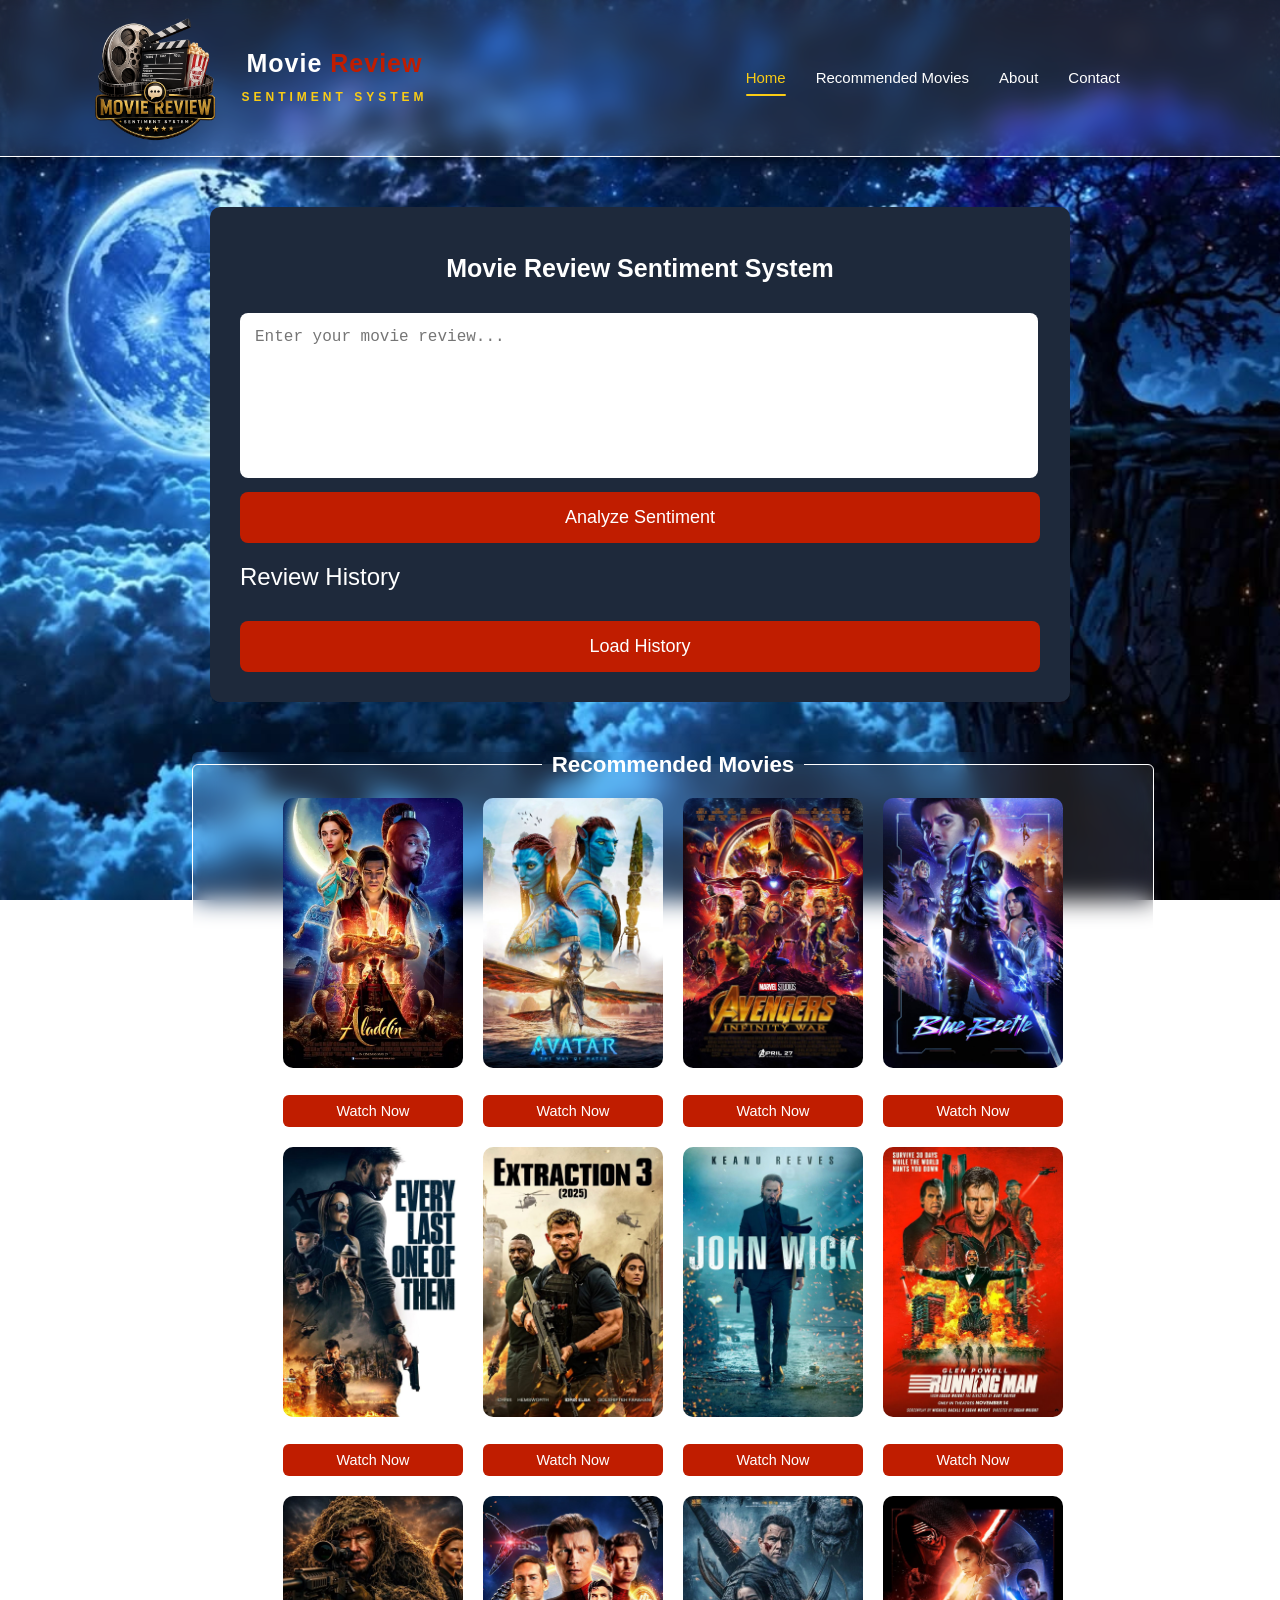
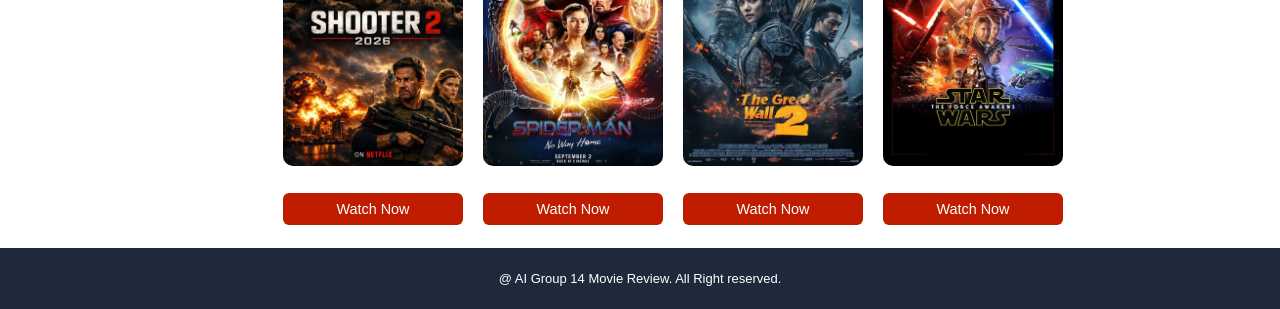
<file: templates/index.html>
<!DOCTYPE html>
<html lang="en">
<head>
    <meta charset="UTF-8">
    <meta name="viewport" content="width=device-width, initial-scale=1.0">
    <title>Movie Review Sentiment Analyzer</title>
    <!-- <link rel="stylesheet" href="{{ url_for('static', filename='style.css') }}"> -->
     <link rel="stylesheet" href="../static/style.css">
      <link rel="stylesheet"
          href="https://cdnjs.cloudflare.com/ajax/libs/font-awesome/6.5.1/css/all.min.css">
</head>
<body>


 <header class="header">

        <!-- LOGO -->
        <div class="logo">

            <a href="/" class="logo-link">

                <img src="../static/image/logo.png"
                     alt="Movie Review Logo"
                     class="logo-img">

            </a>

            <div class="logo-text" style="margin-left: 10px;" >

                <h1>
                    Movie <span>Review</span>
                    <p>   SENTIMENT SYSTEM </p>
                </h1> 

            </div>

        </div>

        <!-- NAVIGATION -->
        <nav class="navbar">

            <ul class="nav-links">

                <li>
                    <a href="/" class="active">
                        Home
                    </a>
                </li>

                <li>
                    <a href="#predict">
                        Recommended Movies
                    </a>
                </li>

                <li>
                    <a href="about.html">
                        About
                    </a>
                </li>

                <li>
                    <a href="/contact">
                        Contact
                    </a>
                </li>

            </ul>

        </nav>

    </header>




<div class="container">

    <h1>Movie Review Sentiment System</h1>

    <textarea id="reviewInput"
              placeholder="Enter your movie review..."></textarea>

    <button onclick="analyzeSentiment()">
        Analyze Sentiment
    </button>

    <div id="result"></div>

    <h2>Review History</h2>

    <button onclick="loadHistory()">
        Load History
    </button>

    <div id="history"></div>

</div>
    <section id="predict">
    <fieldset id="predict">
        <legend >Recommended Movies</legend>
        <div class="movies" id="movies">
        <!-- movie1 -->
        <div class="movie-card">
            <div class="poster-wrapper">
                <img src="../static/image/aladdin.jpeg" alt="movie 1">
            <div class="popup">Drama, Advanture & Comedy</div>
            </div>
            <div class="movie-name">Aladdin</div>
            <button class="watch-btn" onclick="window.open('https://www.youtube.com/channel/UC14rsbDvXU3eOnSXBYqEiiA?ysclid=mpjtpi1sw2664219312', '_blank')">Watch Now</button>
        </div>
  <!-- movie2 -->

        <div class="movie-card">
            <div class="poster-wrapper">
                <img src="../static/image/avater1.jpeg" alt="movie 1">
            <div class="popup">sci-fi, Thriller and Action</div>
            </div>
            <div class="movie-name">Avatar</div>
            <button class="watch-btn" onclick="window.open('https://www.youtube.com/watch?v=8QLYI_g9HVU&ysclid=mpjtxj83ez244069439', '_blank')">Watch Now</button>
        </div>

          <!-- movie3 -->
        <div class="movie-card">
            <div class="poster-wrapper">
                <img src="../static/image/avengers.jpeg" alt="movie 1">
            <div class="popup">sci-fi,thriller and Action</div>
            </div>
            <div class="movie-name">Avengers</div>
            <button class="watch-btn" onclick="window.open('https://www.youtube.com/channel/UC-EFTLnEU5_Juw5sHcxhzFQ?ysclid=mpjsv2376g336738543', '_blank')">Watch Now</button>
        </div>

          <!-- movie4 -->
        <div class="movie-card">
            <div class="poster-wrapper">
                <img src="../static/image/blue beetle.jpeg" alt="movie 1">
            <div class="popup">sci-fi, Action</div>
            </div>
            <div class="movie-name">Blue Beetle</div>
            <button class="watch-btn" onclick="window.open('https://www.youtube.com/channel/UCSiqE9sQahD-g_2KEhQqUcQ?ysclid=mpju0ds0sx278841163', '_blank')">Watch Now</button>
        </div>

          <!-- movie5 -->
        <div class="movie-card">
            <div class="poster-wrapper">
                <img src="../static/image/every last of them.jpeg" alt="movie 1">
            <div class="popup">Action</div>
            </div>
            <div class="movie-name">Ever Last One Of Them</div>
            <button class="watch-btn" onclick="window.open('https://www.youtube.com/watch?v=DVvDBKLcZ8k&ysclid=mpju2b8at5435761360', '_blank')">Watch Now</button>
        </div>

          <!-- movie6 -->
        <div class="movie-card">
            <div class="poster-wrapper">
                <img src="../static/image/extraction.jpeg" alt="movie 1">
            <div class="popup">Action</div>
            </div>
            <div class="movie-name">Extraction 3</div>
            <button class="watch-btn" onclick="window.open('https://www.youtube.com/watch?v=ICBx1Sm85Ww&ysclid=mpju3b68ju185739732', '_blank')">Watch Now</button>
        </div>

          <!-- movie7 -->
        <div class="movie-card">
            <div class="poster-wrapper">
                <img src="../static/image/john wick.jpeg" alt="movie 1">
            <div class="popup">sci-fi, Action</div>
            </div>
            <div class="movie-name">John Wick</div>
            <button class="watch-btn" onclick="window.open('https://vkvideo.ru/video-220018529_456239400', '_blank')">Watch Now</button>
        </div>

              <!-- movie8 -->
        <div class="movie-card">
            <div class="poster-wrapper">
                <img src="../static/image/running man.jpeg" alt="movie 1">
            <div class="popup">Adventure, Drama and Action</div>
            </div>
            <div class="movie-name">The Running Man</div>
           <button class="watch-btn" onclick="window.open('https://vimeo.com/24166313?ysclid=mpju7kihp841530625', '_blank')">Watch Now</button>
        </div>

          <!-- movie9 -->
        <div class="movie-card">
            <div class="poster-wrapper">
                <img src="../static/image/shooter.jpeg" alt="movie 1">
            <div class="popup">Action</div>
            </div>
            <div class="movie-name">Shooter 2</div>
           <button class="watch-btn" onclick="window.open('https://movie.icestech.info/shooter-2-2025/', '_blank')">Watch Now</button>
        </div>

          <!-- movie10 -->
        <div class="movie-card">
            <div class="poster-wrapper">
                <img src="../static/image/spiderman.jpeg" alt="movie 1">
            <div class="popup">sci-fi</div>
            </div>
            <div class="movie-name">Spider-Man</div>
            <button class="watch-btn" onclick="window.open('https://www.youtube.com/playlist?list=PL8e_2TUqHzuoV7ovI8CVvaGWlZE2RC8O0&ysclid=mpjua95u7b894224287', '_blank')">Watch Now</button>
        </div>

          <!-- movie11 -->
        <div class="movie-card">
            <div class="poster-wrapper">
                <img src="../static/image/the great wall.jpeg" alt="movie 1">
            <div class="popup">Action</div>
            </div>
            <div class="movie-name">The Great Wall Of China</div>
            <button class="watch-btn" onclick="window.open('https://www.youtube.com/watch?v=l02kogV-IRI&ysclid=mpjubqsm6o647348834', '_blank')">Watch Now</button>
        </div>

          <!-- movie12 -->
        <div class="movie-card">
            <div class="poster-wrapper">
                <img src="../static/image/star wars.jpeg" alt="movie 1">
            <div class="popup">sci-fi</div>
            </div>
            <div class="movie-name">Star War</div>
           <button class="watch-btn" onclick="window.open('https://www.youtube.com/watch?v=sGbxmsDFVnE&ysclid=mpjudqwm4v238503203', '_blank')">Watch Now</button>
        </div>

        </div>
    </fieldset>
    </section>


<script src="../static/script.js"></script>

<footer style="margin-top: 0.8rem;">
    <p style="font-size: small;">@ AI Group 14 Movie Review. All Right reserved.</p>
</footer>

</body>
</html>
</file>
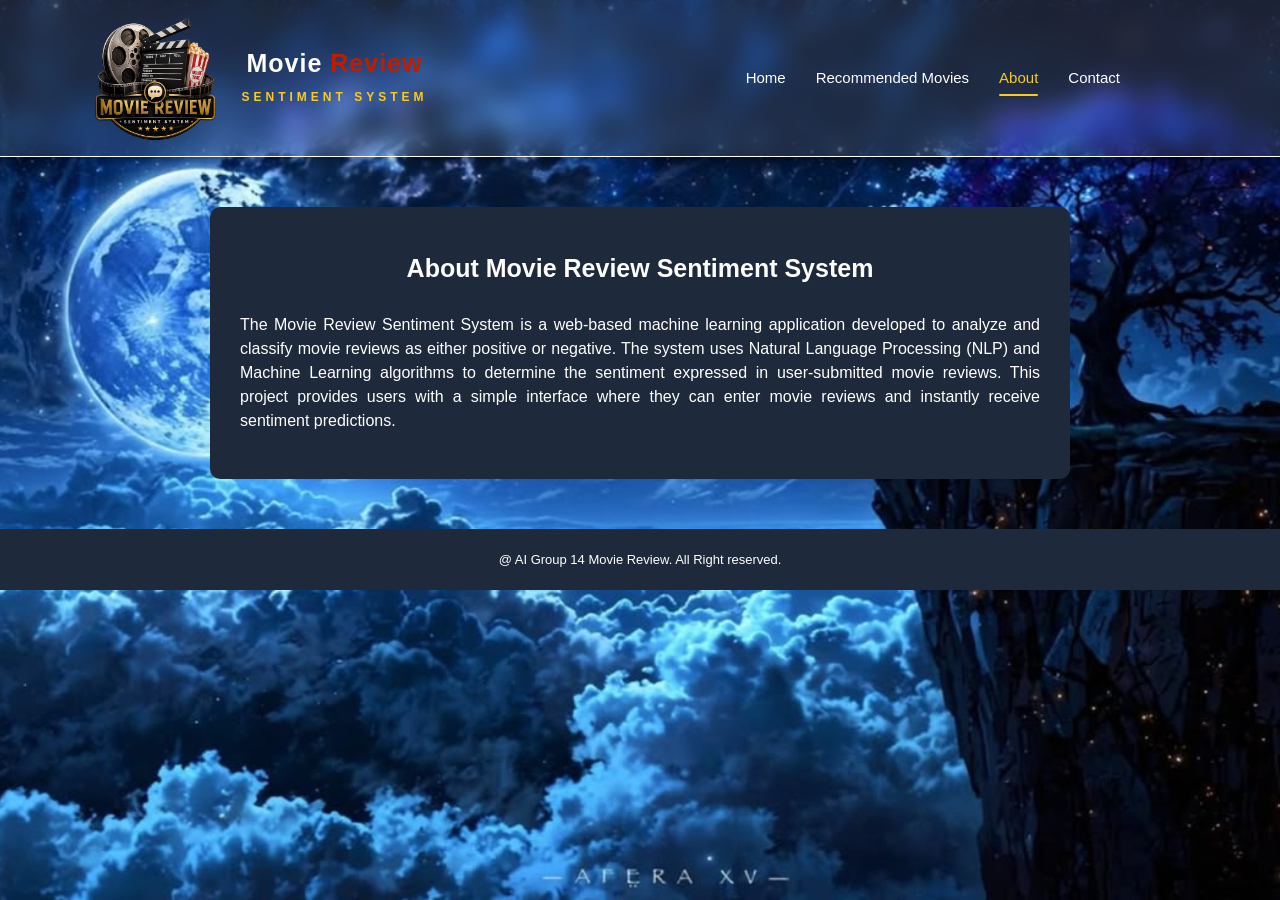
<file: templates/about.html>
<!DOCTYPE html>
<html lang="en">
<head>
    <meta charset="UTF-8">
    <meta name="viewport" content="width=device-width, initial-scale=1.0">
    <title>about</title>
    <link rel="stylesheet" href="../static/style.css">
     <link rel="stylesheet"
          href="https://cdnjs.cloudflare.com/ajax/libs/font-awesome/6.5.1/css/all.min.css">
</head>
<body>
    <header class="header">

        <!-- LOGO -->
        <div class="logo">

            <a href="/" class="logo-link">

                <img src="../static/image/logo.png"
                     alt="Movie Review Logo"
                     class="logo-img">

            </a>

            <div class="logo-text" style="margin-left: 10px;" >

                <h1>
                    Movie <span>Review</span>
                    <p>   SENTIMENT SYSTEM </p>
                </h1> 

            </div>

        </div>

        <!-- NAVIGATION -->
        <nav class="navbar">

            <ul class="nav-links">

                <li>
                    <a href="index.html" >
                        Home
                    </a>
                </li>

                <li>
                    <a href="#predict">
                        Recommended Movies
                    </a>
                </li>

                <li>
                    <a href="#about" class="active">
                        About
                    </a>
                </li>

                <li>
                    <a href="/contact">
                        Contact
                    </a>
                </li>

            </ul>

        </nav>

    </header>




<div class="container">

    <h1>About Movie Review Sentiment System</h1>

    <p style="text-align: justify; line-height: 1.5rem;">The Movie Review Sentiment System is a web-based machine learning application 
        developed to analyze and classify movie reviews as either positive or negative. 
        The system uses Natural Language Processing (NLP) and Machine Learning algorithms 
        to determine the sentiment expressed in user-submitted movie reviews.
        This project provides users with a simple interface where they can enter movie 
        reviews and instantly receive sentiment predictions.
</p>

</div>

<script src="../static/script.js"></script>

<footer style="margin-top: 0.8rem;">
    <p style="font-size: small;">@ AI Group 14 Movie Review. All Right reserved.</p>
</footer>

</body>
</html>
</file>
<file: static/style.css>
body {
    margin: 0;
    padding: 0;
    /* background: #ffffff; */
    background-image: url('../static/image/image1.jpeg');
    background-size: cover;
    background-position: center;
    background-repeat: no-repeat;
    background-attachment: fixed;
    font-family: Arial, sans-serif;
    color: white;
    align-items: center;
    justify-content: center;

}

.header{
    
    background: rgb(255, 255, 255, 0.1);
    backdrop-filter: blur(12px);
    -webkit-backdrop-filter: blur(12px);
    transition: background 0.3s ease;
    opacity: 100px;
    color: #000000;
    padding: 1px 80px;
    display: flex;
    justify-content: space-between;
    align-items: center;
    position: sticky;
    top: 0;
    z-index: 100;
    box-shadow: 0 4px 10px rgba(0,0,0,0.3);
    font-weight: 100;
      border-bottom: 0.1px solid rgba(255, 255, 255, 1);
}

/* LOGO SECTION */

.logo{
    display:flex;
    align-items:center;
    gap:1.5px;
    
}

.logo-link{
    text-decoration:none;
}

.logo-img{
    width:150px;
    height:auto;

    object-fit:contain;

    transition:0.3s;
}

.logo-img:hover{
    transform:scale(1.05);
}

/* LOGO TEXT */

.logo-text h1{
    color:white;
    font-size:25px;
    font-weight:bold;
    letter-spacing:1px;
    padding-top: 0.7rem;
}

.logo-text h1 span{
    color:#c01d00;
}

.logo-text p{
    color: #facc15;
    font-size:12px;
    letter-spacing:4px;
}

/* NAVIGATION */

.nav-links{
    display:flex;
    align-items:center;

    list-style:none;

    gap:30px;
    margin-right: 5rem;
}

.nav-links a{
    text-decoration:none;

    color:white;

    font-size:15px;

    transition:0.3s;

    position:relative;
}

.nav-links a:hover{
    color: #facc15;
}

/* ACTIVE LINK */

.nav-links a.active{
    color: #facc15;
}

.nav-links a.active::after{
    content:"";

    position:absolute;

    left:0;
    bottom:-10px;

    width:100%;
    height:2px;

    background: #facc15;

    border-radius:15px;
}

/* RESPONSIVE */

@media(max-width:900px){

    .header{
        flex-direction:column;

        gap:20px;

        padding:20px;
    }

    .nav-links{
        gap:20px;
    }

    .logo-text h1{
        font-size:24px;
    }
}

.container { 
     /* background: rgba(11, 170, 255, 0.1); */
    backdrop-filter: blur(12px);
    -webkit-backdrop-filter: blur(12px);
    transition: background 0.3s ease;
    width: 80%;
    max-width: 800px;
    margin: 50px auto;
    background: #1e293b;
    padding: 30px;
    border-radius: 10px;
}

h1 {
    text-align: center;
    margin-bottom: 30px;
    font-size: 25px;
}
h2{
    font-weight: 10;
}
textarea {
    width: 96%;
    height: 135px;
    padding: 15px;
    border-radius: 8px;
    border: none;
    resize: none;
    font-size: 16px;
}

button {
    width: 100%;
    margin-top: 10px;
    padding: 15px;
    border: none;
    background: #c01d00;
    color: white;
    font-size: 18px;
    border-radius: 8px;
    cursor: pointer;
}

button:hover {
    background: #ff2e2e;
}

#result {
    margin-top: 20px;
    text-align: center;
    font-size: 24px;
    font-weight: bold;
}

.review-card {
    background: #334155;
    padding: 15px;
    border-radius: 8px;
    margin-top: 15px;
}

.positive {
    color: #22c55e;
}

.negative {
    color: #ef4444;
}
/* ai recommendation */
input {
    width: 50%;
    padding: 15px;
    border-radius: 8px;
    border: none;
    margin-top: 15px;
    font-size: 16px;
}

#recommendations {
    margin-top: 20px;
}

.recommend-card {
    background: #334155;
    padding: 10px;
    border-radius: 8px;
    margin-top: 10px;
}

.recommend-section{
align-items: center;
justify-content: center;
margin-left: 30%;
}


fieldset{
border: 0.3px solid #ffffff;
border-radius: 6px;
padding: 20px 30px;
width: fit-content;
max-width: 900px;
background: rgb(255, 255, 255, 0.1);
backdrop-filter: blur(12px);
-webkit-backdrop-filter: blur(12px);
transition: background 0.3s ease;
margin-left: 12rem;
padding-bottom: 10px;
}

legend{
    font-size: 1.4rem;
    font-weight: 600;
    padding: 0 10px;
    color: #ffffff;
    text-align: center;
}

/* flex container for poster */
.movies{
    display: flex;
    flex-wrap: wrap;
    gap: 20px;
    justify-content: center;
}

.movie-card{
    width: 180px;
    text-align: center;
    position: relative;
}

.poster-wrapper{
position: relative;
overflow: hidden;
border-radius: 10px;
}

.poster-wrapper img{
    width: 100%;
    height: 270px;
    object-fit: cover;
    display: block;
    transition: transform 0.3s ease;
}

/* hover popup effect */
.poster-wrapper:hover img{
transform: scale(1.08);
}

.popup{
    position: absolute;
    inset:0 ;
    background: rgba(0,0,0,0.7);
    color: #ffffff;
    display: flex;
    align-items: center;
    justify-content: center;
    opacity: 0;
    transition: opacity 0.3s ease;
    font-size: 0.9rem;
    text-align: center;
    padding: 10px;
}

.poster-wrapper:hover .popup{
    opacity: 1;
}

.movie-name{
    margin: 10px o 8px;
    font-size: 0.95rem;
    font-weight: 500;
}

.watch-btn{
    background: #c01d00;
    color: white;
    border: none;
    padding: 8px 14px;
    border-radius: 6px;
    cursor: pointer;
    font-size: 0.9rem;
    transition: background 0.2s ease;
}

.watch-btn:hover{
    background: #ff2e2e;
}

@media (max-width: 600px){
    .movie-card{
        width:45%
    }
}
footer {
    background-color: #1e293b;
    color: white;
    text-align: center;
    padding:10px;
    margin-top: 10px auto;
}
</file>
